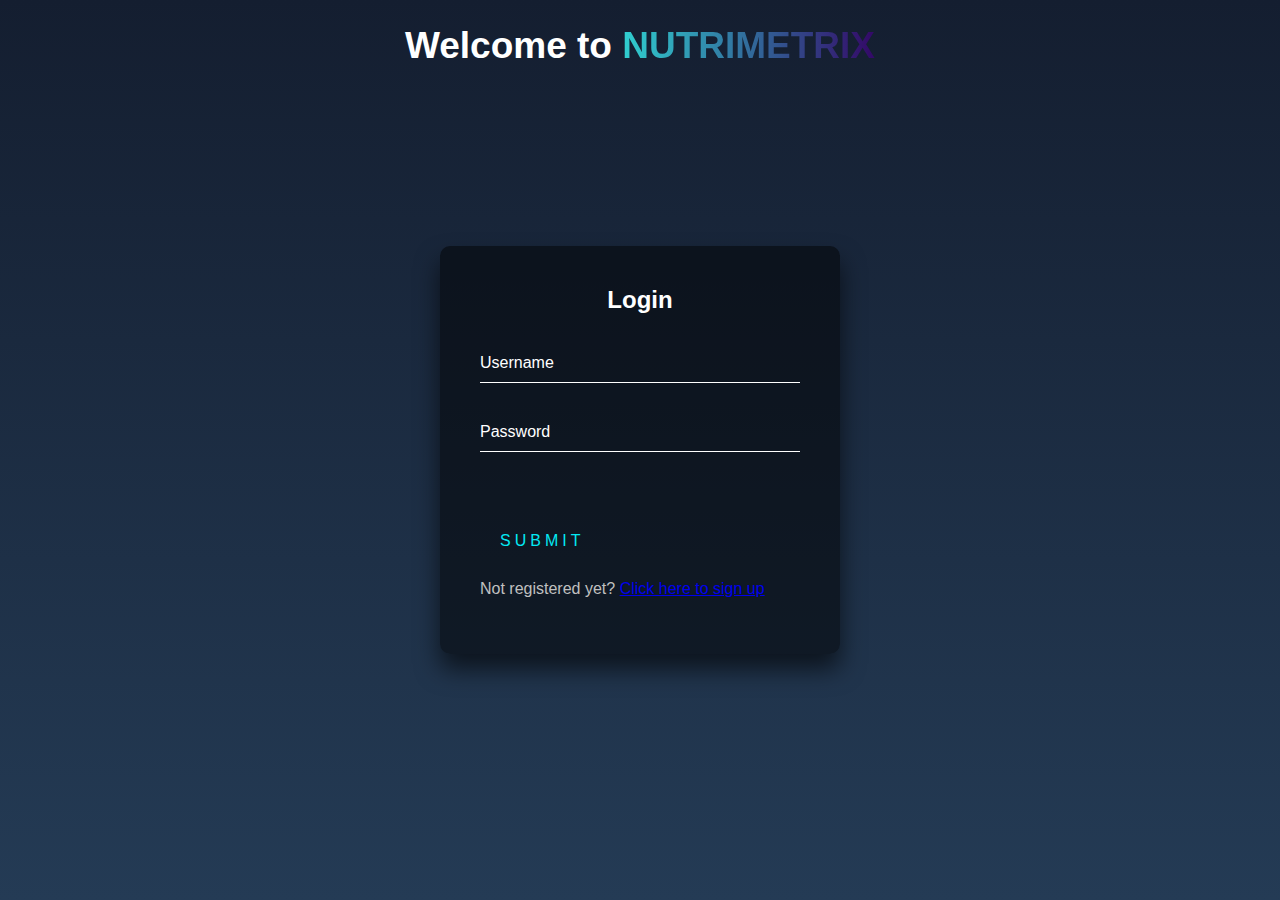
<file: index.html>
<!DOCTYPE html>
<html lang="en">
<head>
    <meta charset="UTF-8">
    <meta name="viewport" content="width=device-width, initial-scale=1.0">
    <title>Login and Signup</title>
    <link rel="stylesheet" href="styles.css">
</head>
<body>
    <div class="login-signup-container">
        <h1 class="welcome-heading">Welcome to <span class="calligraphic-text">NutriMetrix</span></h1>
        <div id="loginForm" class="login-box">
            <h2>Login</h2>
            <form id="login-form">
                <div class="user-box">
                    <input type="text" id="loginUsername" required>
                    <label>Username</label>
                </div>
                <div class="user-box">
                    <input type="password" id="loginPassword" required>
                    <label>Password</label>
                </div>
                <a href="#" onclick="login()">Submit</a>
            </form>
            <p><span style="color: silver;">Not registered yet?</span> <a href="#" onclick="showTab('signup')">Click here to sign up</a></p>
        </div>
        <div id="signupForm" class="login-box" style="display: none;">
            <h2>Sign Up</h2>
            <form id="signup-form">
                <div class="user-box">
                    <input type="text" id="signupUsername" required>
                    <label>Username</label>
                </div>
                <div class="user-box">
                    <input type="password" id="signupPassword" required>
                    <label>Password</label>
                </div>
                <a href="#" onclick="signup()">Submit</a>
            </form>
        </div>
    </div>

    <script>

        function showTab(tabName) {
            const loginForm = document.getElementById('loginForm');
            const signupForm = document.getElementById('signupForm');

            if (tabName === 'login') {
                loginForm.style.display = 'block';
                signupForm.style.display = 'none';
            } else if (tabName === 'signup') {
                loginForm.style.display = 'none';
                signupForm.style.display = 'block';
            }
        }
        function login() {
            // Getting values from the login form
            const loginUsername = document.getElementById('loginUsername').value;
            const loginPassword = document.getElementById('loginPassword').value;

            // Retrieving the stored signup information from local storage
            const storedSignupUsername = localStorage.getItem('signupUsername');
            const storedSignupPassword = localStorage.getItem('signupPassword');

            // Check if the login credentials match the stored signup information
            if (loginUsername === storedSignupUsername && loginPassword === storedSignupPassword) {
                window.location.href = 'fitness_goal.html'; // Redirect to the welcome page upon successful login
            } else {
                alert('Invalid username or password.');
            }
        }

        function signup() {
            // Getting values from the signup form
            const signupUsername = document.getElementById('signupUsername').value;
            const signupPassword = document.getElementById('signupPassword').value;

            // Storing the signup information in local storage
            localStorage.setItem('signupUsername', signupUsername);
            localStorage.setItem('signupPassword', signupPassword);

            window.location.href = 'index.html'; // Redirect to index.html after signing up
            
        }
    </script>
</body>
</html>
</file>
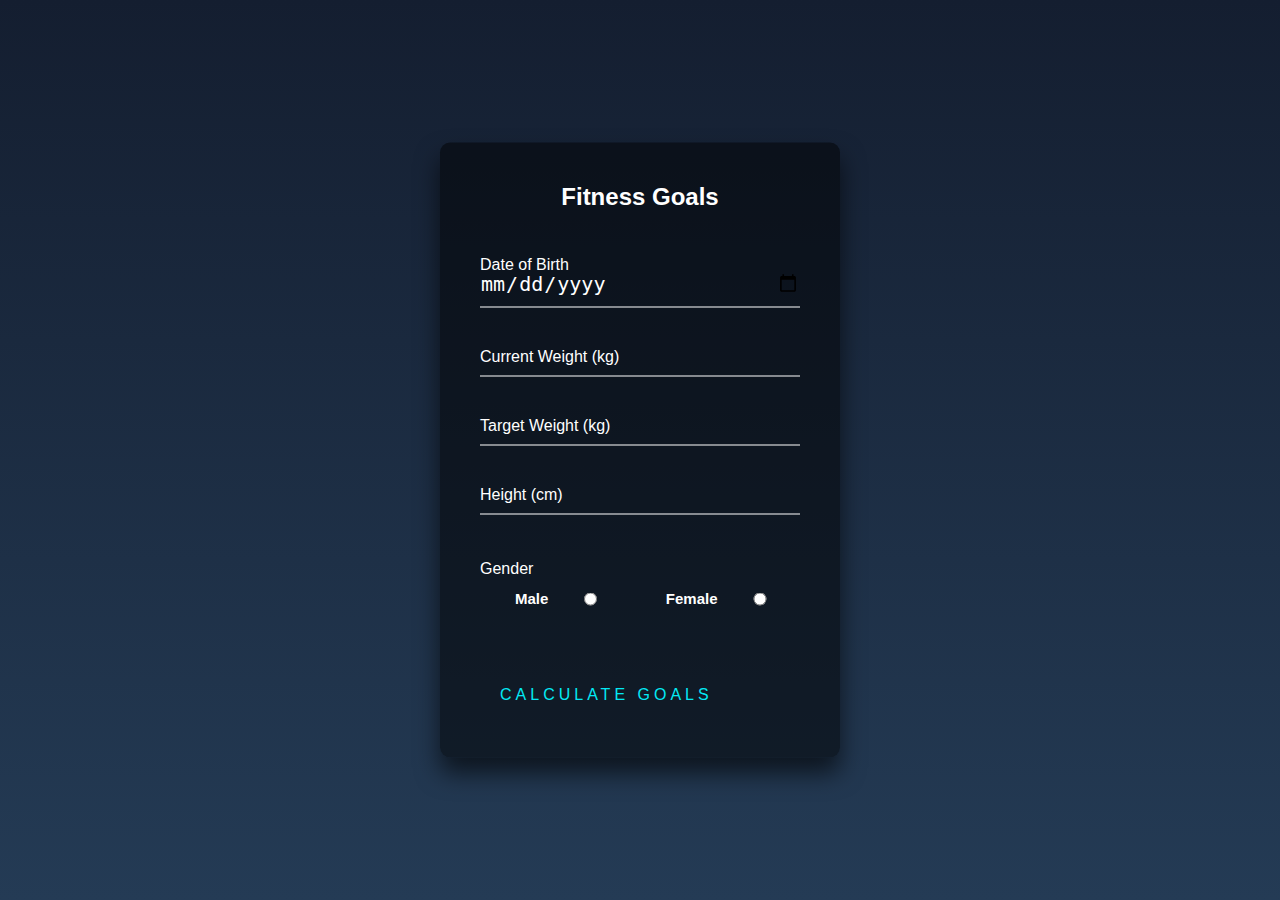
<file: fitness_goal.html>
<!DOCTYPE html>
<html lang="en">
<head>
    <meta charset="UTF-8">
    <meta name="viewport" content="width=device-width, initial-scale=1.0">
    <title>Fitness Goals</title>
    <link rel="stylesheet" href="styles.css">
</head>
<body>
    <div class="fitness-goal-container">
        <div id="fitnessGoalForm" class="login-box">
            <h2>Fitness Goals</h2>
            <form id="fitness-goal-form">
                <div class="user-box">
                    <input type="date" id="dob" required>
                    <label for="dob" class="field-label">Date of Birth</label>
                </div>
                
                <div class="user-box">
                    <input type="number" id="currentWeight" required>
                    <label>Current Weight (kg)</label>
                </div>
                <div class="user-box">
                    <input type="number" id="targetWeight" required>
                    <label>Target Weight (kg)</label>
                </div>
                <div class="user-box">
                    <input type="number" id="height" required>
                    <label>Height (cm)</label>
                </div>

                <div class="user-box">
                    <div class="gender-inputs">
                        <h3 class="gender-radio-label" for="male">Male</h3>
                        <input type="radio" id="male" name="gender" value="male" required>
                        <h3 class="gender-radio-label" for="female">Female</h3>
                        <input type="radio" id="female" name="gender" value="female" required>
                        <label class="field-label">Gender</label>
                    </div>
                </div>
                
                <a href="#" onclick="calculateGoals()">Calculate Goals</a>
            </form>
        </div>
    </div>

    <script>
        function calculateGoals() {
            // Getting values from the fitness goal form
            const currentWeight = parseFloat(document.getElementById('currentWeight').value);
            const targetWeight = parseFloat(document.getElementById('targetWeight').value);
            const height = parseFloat(document.getElementById('height').value);
            const dob = new Date(document.getElementById('dob').value);
            const selectedGender = document.querySelector('input[name="gender"]:checked').value;

            if (isNaN(height) || height < 0) {
                alert('Please enter valid height.');
                return; 
            }
            if (isNaN(currentWeight) || currentWeight < 0 || targetWeight < 0) {
                alert('Please enter valid weight.');
                return; 
            }
            if (dob == 'Invalid Date') {
                alert('Please enter valid date of birth.');
                return; 
            }


            // Calculate age
            const today = new Date();
            const age = today.getFullYear() - dob.getFullYear();

            // Calculate BMI
            const heightInMeters = height / 100; // Converting height to meters
            const bmi = currentWeight / (heightInMeters * heightInMeters);

            // Calculate calorie intake based on selected gender
            let calorieIntake = 0;

            if (selectedGender === 'male') {
                calorieIntake = 10 * currentWeight + 6.25 * height - 5 * age + 5; 
            } else if (selectedGender === 'female') {
                calorieIntake = 10 * currentWeight + 6.25 * height - 5 * age - 161; 
            }

            let caloriesToBurnPerDay = 0;
            if (targetWeight < currentWeight) {
                const desiredWeightLoss = currentWeight - targetWeight;
                // Calculate total caloric deficit needed for weight loss
                const caloriesPerPound = 3500;
                const totalCaloricDeficit = desiredWeightLoss * caloriesPerPound;

                // Calculate calories to burn per day to reach the target weight
                const daysToReachGoal = 30; 
                caloriesToBurnPerDay = totalCaloricDeficit / daysToReachGoal;
            }

            
            let queryParams = `?bmi=${bmi}&age=${age}&targetWeight=${targetWeight}&currentWeight=${currentWeight}&height=${height}&calorieIntake=${calorieIntake}&selectedGender=${selectedGender}`;
            if (!isNaN(caloriesToBurnPerDay) && caloriesToBurnPerDay > 0) {
                queryParams += `&caloriesToBurnPerDay=${caloriesToBurnPerDay}`;
            }
            window.location.href = `results.html${queryParams}`;
        }
    </script>

</body>
</html>
</file>
<file: styles.css>
html {
    height: 100%;
}
body {
    margin:0;
    padding:0;
    font-family: sans-serif;
    background: linear-gradient(#141e30, #243b55);
}

.welcome-heading {
    font-size: 37px;
    text-align: center;
    margin-bottom: 40px;
    position: relative;
    color: #fff; 
}  

.calligraphic-text {
    text-transform: uppercase;
    background: linear-gradient(to right, #30CFD0 0%, #330867 100%);
    -webkit-background-clip: text;
    -webkit-text-fill-color: transparent;
    font-size: 37px;
    font-family: "Poppins", sans-serif;
    cursor: pointer;
}


.login-box {
    position: absolute;
    top: 50%;
    left: 50%;
    width: 400px;
    padding: 40px;
    transform: translate(-50%, -50%);
    background: rgba(0,0,0,.5);
    box-sizing: border-box;
    box-shadow: 0 15px 25px rgba(0,0,0,.6);
    border-radius: 10px;
}

.result-box {
    position: absolute;
    top: 50%;
    left: 50%;
    width: 500px;
    padding: 40px;
    transform: translate(-50%, -50%);
    background: rgba(0,0,0,.5);
    box-sizing: border-box;
    box-shadow: 0 15px 25px rgba(0,0,0,.6);
    border-radius: 10px;
}

.login-box h2 {
    margin: 0 0 30px;
    padding: 0;
    color: #fff;
    text-align: center;
}

.result-box h2 {
    margin: 0 0 30px;
    padding: 0;
    color: #fff;
    text-align: center;
}

.result-box ul {
    margin: 0 0 30px;
    padding: 10px;
    color: #cdbdbd;
    text-align: left;
}

.result-box li {
    margin: 0 0 30px;
    padding: 0;
}

.login-box .user-box {
    position: relative;
}

.login-box .user-box input {
    width: 100%;
    padding: 10px 0;
    font-size: 16px;
    color: #fff;
    margin-bottom: 30px;
    border: none;
    border-bottom: 1px solid #fff;
    outline: none;
    background: transparent;
}
.login-box .user-box label {
    position: absolute;
    top:0;
    left: 0;
    padding: 10px 0;
    font-size: 16px;
    color: #fff;
    pointer-events: none;
    transition: .5s;
}

.login-box .user-box input:focus ~ label,
.login-box .user-box input:valid ~ label {
    top: -20px;
    left: 0;
    color: #03e9f4;
    font-size: 12px;
}

.login-box form a {
    position: relative;
    display: inline-block;
    padding: 10px 20px;
    color: #03e9f4;
    font-size: 16px;
    text-decoration: none;
    text-transform: uppercase;
    overflow: hidden;
    transition: .5s;
    margin-top: 40px;
    letter-spacing: 4px
}  

.login-box a:hover {
    background: #03e9f4;
    color: #fff;
    border-radius: 5px;
    box-shadow: 0 0 5px #03e9f4,
                0 0 25px #03e9f4,
                0 0 50px #03e9f4,
                0 0 100px #03e9f4;
}  
.login-box a span {
    position: absolute;
    display: block;
}  

.login-box a span:nth-child(1) {
    top: 0;
    left: -100%;
    width: 100%;
    height: 2px;
    background: linear-gradient(90deg, transparent, #03e9f4);
    animation: btn-anim1 1s linear infinite;
}  

@keyframes btn-anim1 {
    0% {
        left: -100%;
    }
    50%,100% {
        left: 100%;
    }
}  

.login-box a span:nth-child(2) {
    top: -100%;
    right: 0;
    width: 2px;
    height: 100%;
    background: linear-gradient(180deg, transparent, #03e9f4);
    animation: btn-anim2 1s linear infinite;
    animation-delay: .25s
}

@keyframes btn-anim2 {
    0% {
        top: -100%;
    }
    50%,100% {
        top: 100%;
    }
}

.login-box a span:nth-child(3) {
    bottom: 0;
    right: -100%;
    width: 100%;
    height: 2px;
    background: linear-gradient(270deg, transparent, #03e9f4);
    animation: btn-anim3 1s linear infinite;
    animation-delay: .5s
}

@keyframes btn-anim3 {
    0% {
        right: -100%;
    }
    50%,100% {
        right: 100%;
    }
}

.login-box a span:nth-child(4) {
    bottom: -100%;
    left: 0;
    width: 2px;
    height: 100%;
    background: linear-gradient(360deg, transparent, #03e9f4);
    animation: btn-anim4 1s linear infinite;
    animation-delay: .75s
}

@keyframes btn-anim4 {
    0% {
        bottom: -100%;
    }
    50%,100% {
        bottom: 100%;
    }
}

.user-box label[for="dob"] {
    margin-top: 5px; 
    font-size: 16px; 
}

.user-box input[type="date"] {
    margin-top: 20px; 
    font-size: 20px; 
}


.user-box .field-label {
    font-size: 16px;
    margin-top: 5px;
}



.user-box .gender-radio-label {
    margin-top: 30px;
    /* padding-top: 7%; */
    flex: 1; 
    font-size: 15px;
    color: #fff;
    margin-left: 35px;
    display: flex; 
    align-items: center; 

}

.user-box input[type="radio"] {
    margin-top: 48px;
    font-size: 14px;
    vertical-align: auto;
}


.user-box .gender-inputs {
    display: flex;
    align-items: center; 
}
</file>
